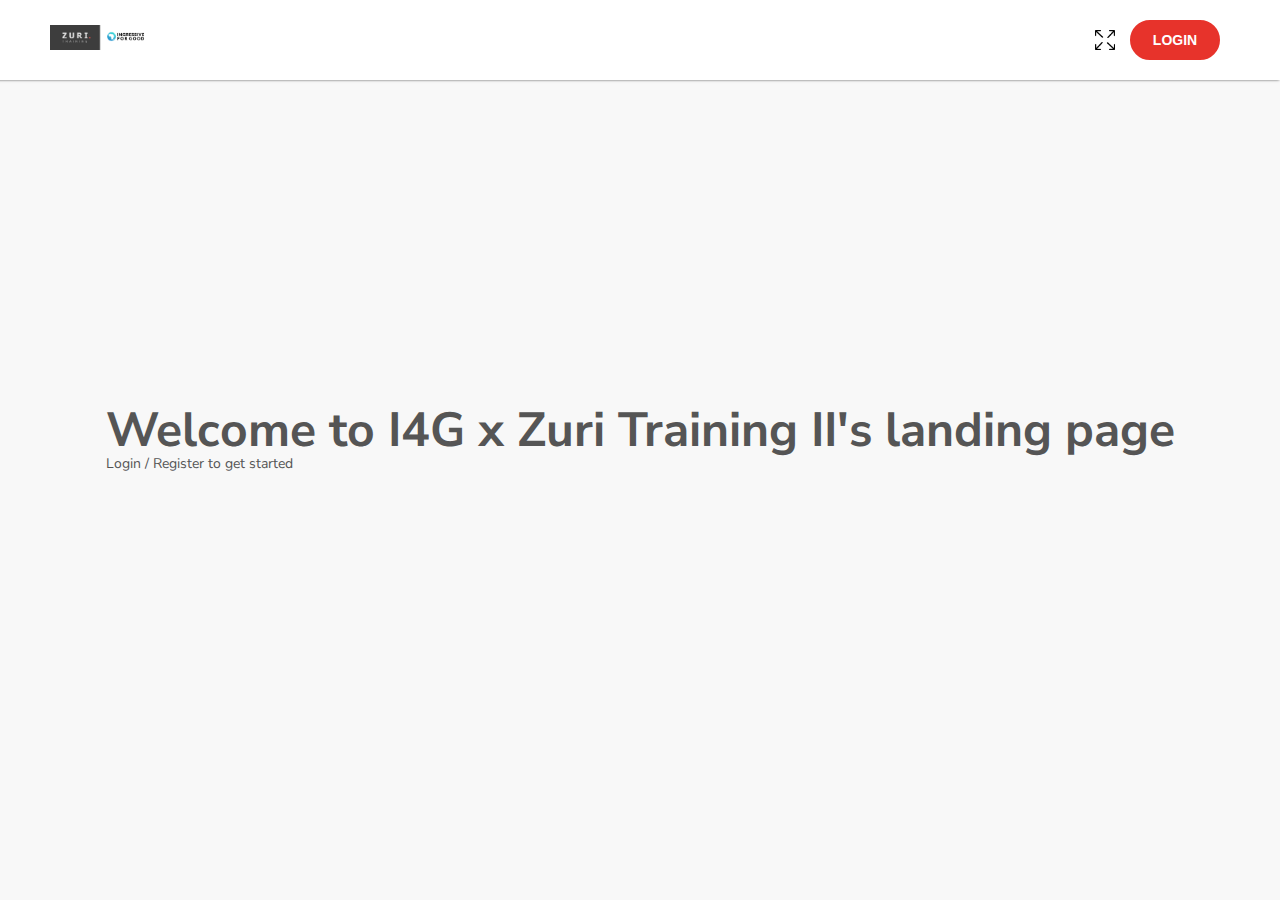
<file: index.html>
<!DOCTYPE html>
<html lang="en">
<head>
    <meta charset="UTF-8">
    <meta http-equiv="X-UA-Compatible" content="IE=edge">
    <meta name="viewport" content="width=device-width, initial-scale=1.0">
    <title>ZuriBoard</title>
    <link rel="stylesheet" href="style.css">

    <link rel="preconnect" href="https://fonts.googleapis.com">
<link rel="preconnect" href="https://fonts.gstatic.com" crossorigin>
<link href="https://fonts.googleapis.com/css2?family=Nunito+Sans:wght@400;700&display=swap" rel="stylesheet">
</head>
<body>
    <header>
        <div class="container">
            <div class="zuri-logo">
                <img src="img/zuri-logo.png" alt="zuri-logo">
            </div>
            <div class="login">
                 <a href="#"><img src="img/four-corners-arrows-line-icon.png"></a>
                <a href="login.html">
                <button>LOGIN</button>
                </a>
            </div>
        </div>
    </header>

    <main>
        <div class="container">
           <div> <h1>Welcome to I4G x Zuri Training II's landing page</h1></div>
            <div><p>Login / Register to get started</p></div>
        </div>
    </main>
</body>
</html>
</file>
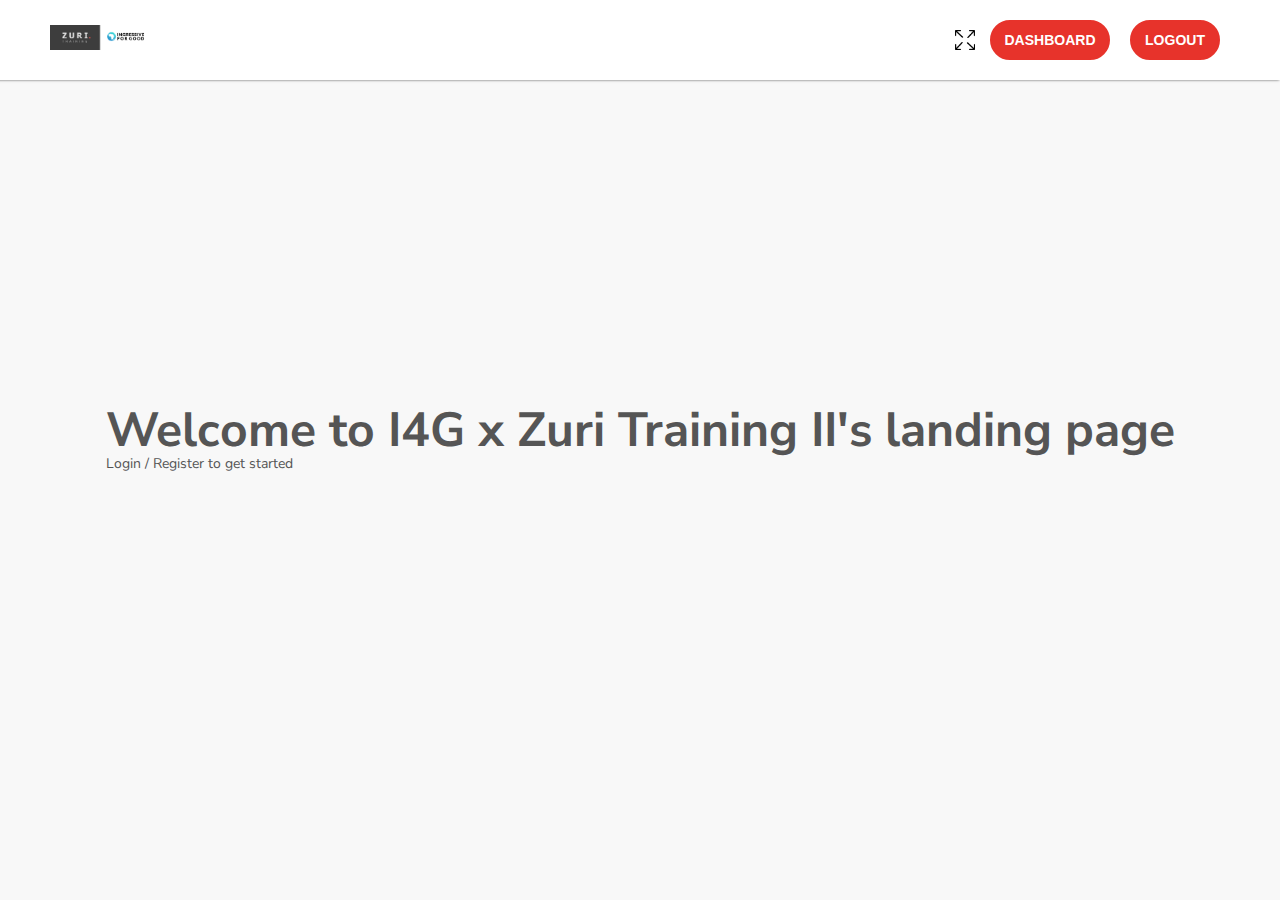
<file: dashboard.html>
<!DOCTYPE html>
<html lang="en">
<head>
    <meta charset="UTF-8">
    <meta http-equiv="X-UA-Compatible" content="IE=edge">
    <meta name="viewport" content="width=device-width, initial-scale=1.0">
    <title>ZuriBoard</title>
    <link rel="stylesheet" href="dashboard.css">

    <link rel="preconnect" href="https://fonts.googleapis.com">
<link rel="preconnect" href="https://fonts.gstatic.com" crossorigin>
<link href="https://fonts.googleapis.com/css2?family=Nunito+Sans:wght@400;700&display=swap" rel="stylesheet">
</head>
<body>
    <header>
        <div class="container">
            <div class="zuri-logo">
                <img src="img/zuri-logo.png" alt="zuri-logo">
            </div>
            <div class="login">
                 <a href="#"><img src="img/four-corners-arrows-line-icon.png"></a>
                 <a href="#"></a>
                 <button>DASHBOARD</button>
                <a href="index.html">
                <button>LOGOUT</button>
                </a>
            </div>
        </div>
    </header>

    <main>
        <div class="container">
           <div> <h1>Welcome to I4G x Zuri Training II's landing page</h1></div>
            <div><p>Login / Register to get started</p></div>
        </div>
    </main>
</body>
</html>
</file>
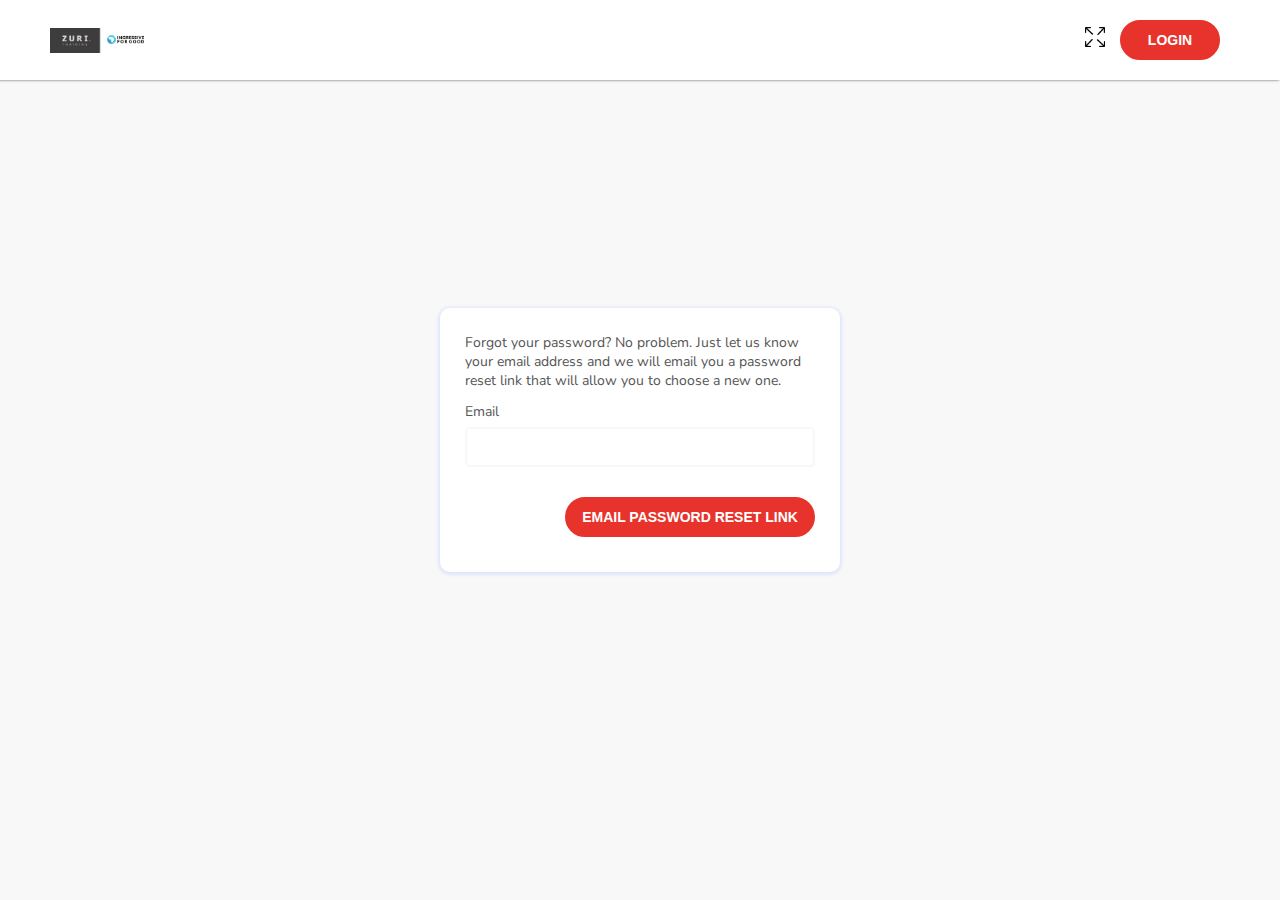
<file: fg-pswd.html>
<!DOCTYPE html>
<html lang="en">
<head>
    <meta charset="UTF-8">
    <meta http-equiv="X-UA-Compatible" content="IE=edge">
    <meta name="viewport" content="width=device-width, initial-scale=1.0">
    <title>ZuriBoard</title>
    <link rel="stylesheet" href="fg-pswd.css">

    <link rel="preconnect" href="https://fonts.googleapis.com">
<link rel="preconnect" href="https://fonts.gstatic.com" crossorigin>
<link href="https://fonts.googleapis.com/css2?family=Nunito+Sans:wght@400;700&display=swap" rel="stylesheet">
</head>
<body>
    <header>
        <div class="container">
            <div class="zuri-logo">
                <img src="img/zuri-logo.png" alt="zuri-logo">
            </div>
            <div class="login">
                 <a href="#"><img src="img/four-corners-arrows-line-icon.png"></a>
                 <a href="dashboard.html"></a>
                <a href="login.html">
                <button>LOGIN</button>
                </a>
            </div>
        </div>
    </header>

    <main>
        <div class="container">
         <div class="content-box">
            <p>Forgot your password? No problem. Just let us know your email address and we will email you a password reset link that will allow you to choose a new one.</p>
            <div class="box">
                <form action="#">
                    <label for="email">Email</label><br>
                    <input type="email" required><br/>
                    <input type="submit" value="EMAIL PASSWORD RESET LINK">
                </form>
            </div>
         </div>
        </div>
    </main>
</body>
</html>
</file>
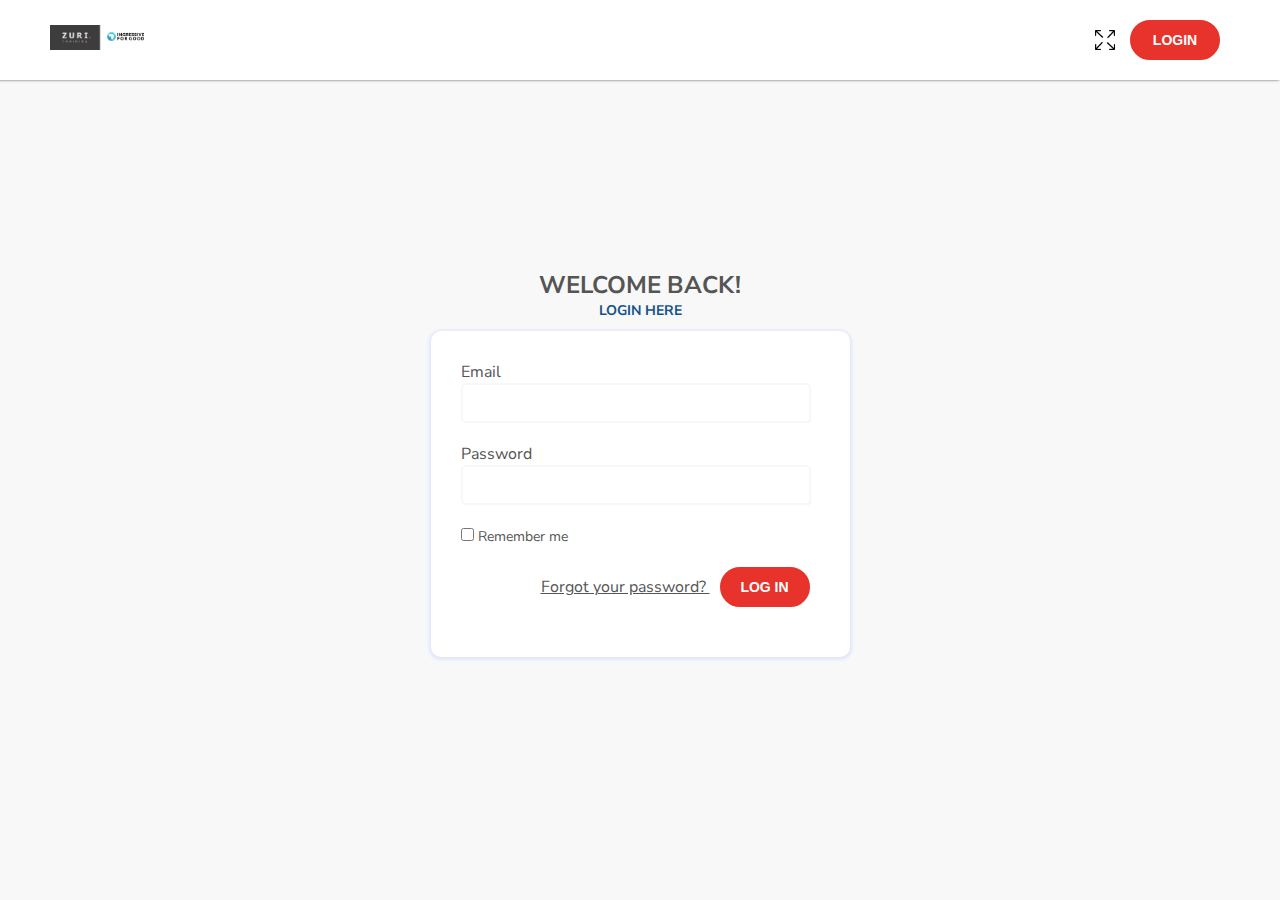
<file: login.html>
<!DOCTYPE html>
<html lang="en">
<head>
    <meta charset="UTF-8">
    <meta http-equiv="X-UA-Compatible" content="IE=edge">
    <meta name="viewport" content="width=device-width, initial-scale=1.0">
    <title>ZuriBoard</title>
    <link rel="stylesheet" href="login.css">

    <link rel="preconnect" href="https://fonts.googleapis.com">
<link rel="preconnect" href="https://fonts.gstatic.com" crossorigin>
<link href="https://fonts.googleapis.com/css2?family=Nunito+Sans:wght@400;700&display=swap" rel="stylesheet">
</head>
<body>
    <header>
        <div class="container">
            <div class="zuri-logo">
                <img src="img/zuri-logo.png" alt="zuri-logo">
            </div>
            <div class="login">
                 <a href="#"><img src="img/four-corners-arrows-line-icon.png"></a>
                <a href="login.html">
                <button>LOGIN</button>
                </a>
            </div>
        </div>
    </header>

    <main>
        <div class="container">
            <h1>WELCOME BACK!</h1>
            <p>LOGIN HERE</p>
            <div class="form">
                <form action="dashboard.html">
                    <label for="email">Email</label><br>
                    <input type="email" required><br/>
                    <label for="passward">Password</label><br>
                    <input type="password" required><br/>
                    <div class="box">
                        <input type="checkbox">
                        <label for="check">Remember me</label><br>
    
                        <a href="fg-pswd.html">Forgot your password?
                        </a> <input type="submit" value="LOG IN">
                    </div>
                </form>
            </div>
        </div>
    </main>
</body>
</html>
</file>
<file: style.css>
*{
    margin: 0px;
    padding: 0px;
    box-sizing: border-box;
}
body{
    background-color: #F8F8F8;
    font-family: 'Nunito Sans', sans-serif;
    width: 100%;
}

header{
    background-color: #FFFFFF;
    height: 80px;
    box-shadow: -4px -3px 2.5px 3px #555555;
    font-family: 'Nunito Sans', sans-serif;
}
header .container{
    display: flex;
    align-items: center;
    justify-content: space-between; 
}
header .container .zuri-logo img{
    width: 100px;
    height: 25px;
    margin-left: 50px;
}
header .container .login{
    display: flex;
    align-items: center;
    justify-content: space-between;
    vertical-align: middle;
}
header .container .login img{
    width: 20px;
    height: 20px;
    margin-right: 5px;
    display: flex;
}
header .container .login{
    margin: 20px 50px;
}
header .container .login button{
    width: 120px;
    height: 40px;
    border-radius: 20px;
    margin: 0px 10px;
    background-color: #E7332B;
    color: #FFFFFF;
    border: 2px solid #E7332B;
    font-size: 14px;
    font-weight: bolder;
}
header .container .login button:last-child{
    width: 90px;
}
header .container .login button:hover{
    background-color: #0C3252;
    border: 2px solid #0C3252;
    cursor: pointer;
}

/* Main-Styling */
main .container{
    display: grid;
    place-content: center;
    height: 80vh;
}
main .container h1{
    font-size: 48px;
    color: #555555;
    line-height: 48px;
    font-weight: 700px;
}
main .container p{
    font-size: 14px;
    color: #555555;
    line-height: 20px;
    font-weight: 400px;
}

@media screen and (max-width: 470px) {
    header .container .zuri-logo img{
        margin-left: 3px;
    }
    header .container .login img{
        display: none;
    }
    header .container .login{
        margin: 20px 50px;
    }
    header .container .login button{
        width: 100px;
        margin: 0px 2px;
        font-size: 13px;
    }
    main .container h1{
        font-size: 35px;
        margin-left: 20px;
    }
    main .container p{
        font-size: 13px;
        margin-left: 20px;
    }
}
</file>
<file: dashboard.css>
*{
    margin: 0px;
    padding: 0px;
    box-sizing: border-box;
}
body{
    background-color: #F8F8F8;
    font-family: 'Nunito Sans', sans-serif;
    width: 100%;
}

header{
    background-color: #FFFFFF;
    height: 80px;
    box-shadow: -4px -3px 2.5px 3px #555555;
    font-family: 'Nunito Sans', sans-serif;
}
header .container{
    display: flex;
    align-items: center;
    justify-content: space-between; 
}
header .container .zuri-logo img{
    width: 100px;
    height: 25px;
    margin-left: 50px;
}
header .container .login{
    display: flex;
    align-items: center;
    justify-content: space-between;
    vertical-align: middle;
}
header .container .login img{
    width: 20px;
    height: 20px;
    margin-right: 5px;
    display: flex;
}
header .container .login{
    margin: 20px 50px;
}
header .container .login button{
    width: 120px;
    height: 40px;
    border-radius: 20px;
    margin: 0px 10px;
    background-color: #E7332B;
    color: #FFFFFF;
    border: 2px solid #E7332B;
    font-size: 14px;
    font-weight: bolder;
}
header .container .login button:last-child{
    width: 90px;
}
header .container .login button:hover{
    background-color: #0C3252;
    border: 2px solid #0C3252;
    cursor: pointer;
}

/* Main-Styling */
main .container{
    display: grid;
    place-content: center;
    height: 80vh;
}
main .container h1{
    font-size: 48px;
    color: #555555;
    line-height: 48px;
    font-weight: 700px;
}
main .container p{
    font-size: 14px;
    color: #555555;
    line-height: 20px;
    font-weight: 400px;
}

@media screen and (max-width: 470px) {
    header .container .zuri-logo img{
        margin-left: 8px;
    }
    header .container .login img{
        display: none;
    }
    header .container .login{
        margin: 20px 50px;
    }
    header .container .login button{
        width: 100px;
        margin: 0px 2px;
        font-size: 13px;
    }
    main .container h1{
        font-size: 35px;
        margin-left: 20px;
    }
    main .container p{
        font-size: 13px;
        margin-left: 20px;
    }
}
</file>
<file: fg-pswd.css>
*{
    margin: 0px;
    padding: 0px;
    box-sizing: border-box;
}
body{
    background-color: #F8F8F8;
    font-family: 'Nunito Sans', sans-serif;
    width: 100%;
}

header{
    background-color: #FFFFFF;
    height: 80px;
    box-shadow: -4px -3px 2.5px 3px #555555;
    font-family: 'Nunito Sans', sans-serif;
}
header .container{
    display: flex;
    align-items: center;
    justify-content: space-between; 
}
header .container .zuri-logo img{
    width: 100px;
    height: 25px;
    margin-left: 50px;
    display: flex;
}
header .container .login{
    display: flex;
    align-items: center;
    justify-content: space-between;
    vertical-align: middle;
}
header .container .login img{
    width: 20px;
    height: 20px;
    margin-right: 5px;
}
header .container .login{
    margin: 20px 50px;
}
header .container .login button{
    width: 100px;
    height: 40px;
    border-radius: 20px;
    margin: 0px 10px;
    background-color: #E7332B;
    color: #FFFFFF;
    border: 2px solid #E7332B;
    font-size: 14px;
    font-weight: bolder;
}
header .container .login button:hover{
    background-color: #0C3252;
    border: 2px solid #0C3252;
    cursor: pointer;
}

main .container{
    display: flex;
    align-items: center;
    justify-content: center;
    height: 80vh;
}
main .container .content-box{
    background-color: #FFFFFF;
    padding: 25px;
    border-radius: 10px;
    box-shadow: 0px 1px 3px 2px #E1E6FC;
}
main .container .content-box p{
    width: 350px;
    font-size: 14px;
    color: #555555;
    margin-bottom: 10px;
}
main .container .content-box .box form label{
    color: #555555;
    font-size: 14px;
}
main .container .content-box .box form > input{
    width: 350px;
    height: 40px;
    border-radius: 5px;
    font-size: 18px;
    padding: 10px;
    margin-bottom: 20px;
    margin-top: 5px;
    border: 2px solid #F8F8F8;
    box-shadow: 1px 1px 1px -1px #F8F8F8;
}
main .container .content-box .box form > input:focus{
    box-shadow: -1px 0px 2px 2px #E1E6FC;
    outline: none;
}
main .container .content-box .box form input:last-child{
    width: 250px;
    height: 40px;
    border-radius: 20px;
    margin-top: 10px;
    margin-bottom: 10px;
    margin-left: 100px;
    background-color: #E7332B;
    color: #FFFFFF;
    border: 2px solid #E7332B;
    font-size: 14px;
    font-weight: bolder;
}
main .container .content-box .box form input:last-child:hover{
    background-color: #0C3252;
    border: 2px solid #0C3252;
    cursor: pointer;
}

@media  screen and (max-width:425px) {
    main .container .content-box{
        padding: 13px;
    }
    main .container .content-box p{
        width: 300px;
    }
    main .container .content-box .box form > input{
        width: 290px;
    }
    main .container .content-box .box form input:last-child{
        margin-left: 35px;
    }
}
</file>
<file: login.css>
*{
    margin: 0px;
    padding: 0px;
    box-sizing: border-box;
}
body{
    background-color: #F8F8F8;
    font-family: 'Nunito Sans', sans-serif;
    width: 100%;
}

header{
    background-color: #FFFFFF;
    height: 80px;
    box-shadow: -4px -3px 2.5px 3px #555555;
    font-family: 'Nunito Sans', sans-serif;
}
header .container{
    display: flex;
    align-items: center;
    justify-content: space-between; 
}
header .container .zuri-logo img{
    width: 100px;
    height: 25px;
    margin-left: 50px;
}
header .container .login{
    display: flex;
    align-items: center;
    justify-content: space-between;
    vertical-align: middle;
}
header .container .login img{
    width: 20px;
    height: 20px;
    margin-right: 5px;
    display: flex;
}
header .container .login{
    margin: 20px 50px;
}
header .container .login button{
    width: 90px;
    height: 40px;
    border-radius: 20px;
    margin: 0px 10px;
    background-color: #E7332B;
    color: #FFFFFF;
    border: 2px solid #E7332B;
    font-size: 14px;
    font-weight: bolder;
}
header .container .login button:hover{
    background-color: #0C3252;
    border: 2px solid #0C3252;
    cursor: pointer;
}

/* Main Styling */
main .container{
    display: grid;
    align-content: center;
    justify-content: center;
    height: 85vh;
}

main .container h1{
    font-size: 24px;
    font-weight: 700px;
    line-height: 32px;
    color: #555555;
    text-align: center;
}
main .container p{
    font-size: 14px;
    font-weight: 700px;
    line-height: 20px;
    color: #145388;
    font-weight: bolder;
    text-align: center;
}
main .container .form{
    background-color: #FFFFFF;
    padding: 30px;
    border-radius: 10px;
    margin-top: 10px;
    box-shadow: 0px 1px 3px 2px #E1E6FC;
}
main .container .form form label{
    color: #555555;
}
main .container .form form input:nth-child(n+2){
    width: 350px;
    height: 40px;
    border-radius: 5px;
    font-size: 16px;
    padding: 10px;
    margin-bottom: 20px;
    border: 2px solid #F8F8F8;
    box-shadow: 1px 1px 1px -1px #E8F0FE;
    color: #555555;
}
main .container .form form input:nth-child(n+2):focus{
    box-shadow: -1px 0px 2px 2px #E8F0FE;
    outline: none;
}
main .container .form form .box label{
    font-size: 14px;
}
main .container .form form input:last-child{
    width: 90px;
    height: 40px;
    border-radius: 20px;
    margin: 20px 10px;
    background-color: #E7332B;
    color: #FFFFFF;
    border: 2px solid #E7332B;
    font-size: 14px;
    font-weight: bolder;
    align-items: flex-end;
}
main .container .form form input:last-child:hover{
background-color: #0C3252;
border: 2px solid #0C3252;
cursor: pointer;
}
main .container .form form a{
    color: #555555;
    justify-items: right;
    margin-left: 80px;
}
main .container .form form a:hover{
    color: #000;
}

@media screen and (max-width:450px) {
    main .container .form form input:nth-child(n+2){
        width: 300px;
    }
    main .container .form form input:last-child{
        width: 90px;
    }
    main .container .form form a{
        margin-left: 30px;
}
}

@media screen and (max-width:380px) {
    main .container .form{
        padding: 20px;
    }
    main .container .form form input:nth-child(n+2){
        width: 250px;
    }
    main .container .form form input:last-child{
        width: 80px;
    }
    main .container .form form a{
        margin-left: 0px;
}
}
</file>
